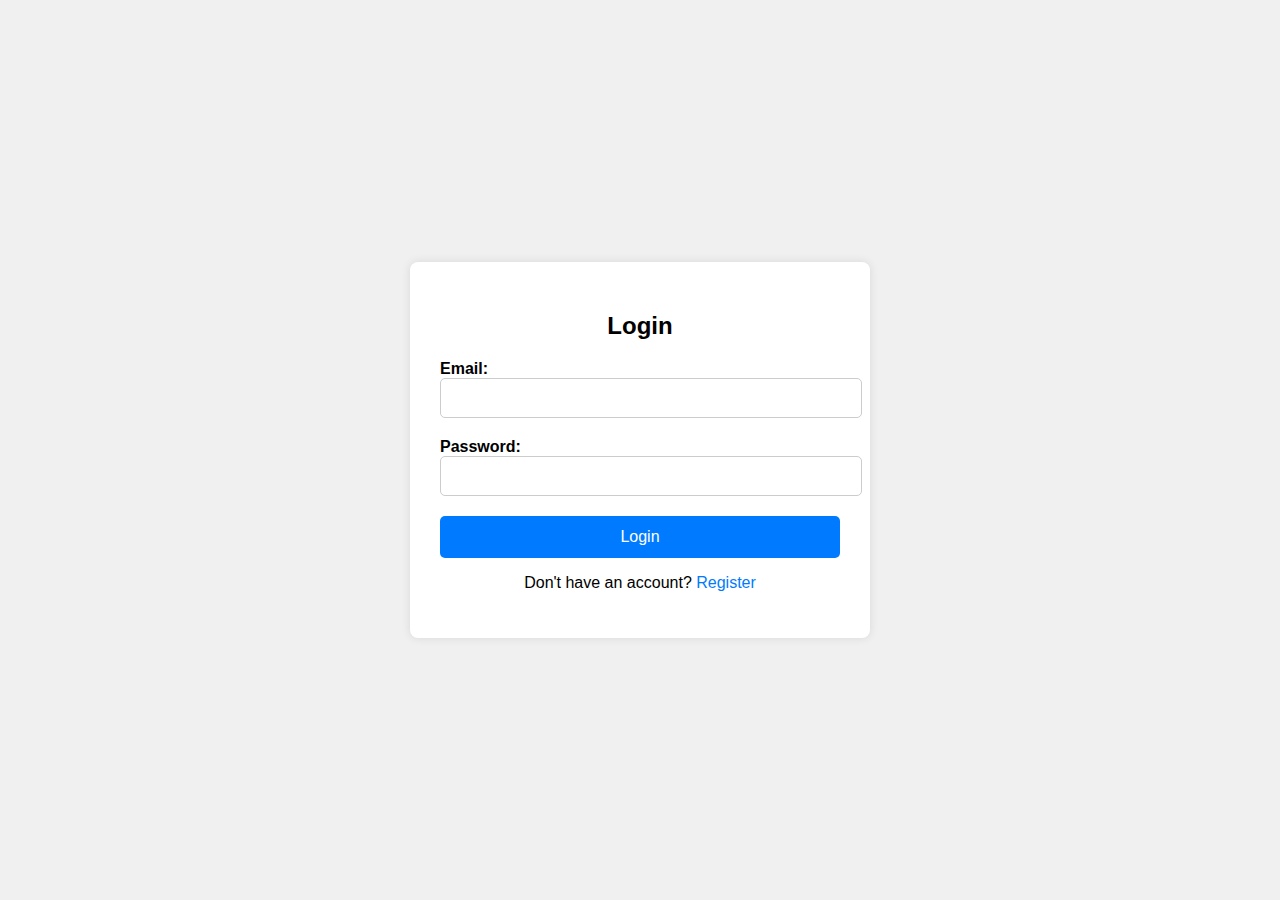
<file: login.html>
<!DOCTYPE html>
<html lang="en">
<head>
    <meta charset="UTF-8">
    <meta name="viewport" content="width=device-width, initial-scale=1.0">
    <title>Login</title>
    <link rel="stylesheet" href="style.css">
    <script src="script.js"></script>
   
</head>
<body class="login-register-container">
    <div class="login-register-form">
        <h2>Login</h2>

        <form action="login.php" method="post" onsubmit="return validateForm()">
            <label for="email">Email:</label>
            <input type="email" id="email" name="email" required>

            <label for="password">Password:</label>
            <input type="password" id="password" name="password" required>

            <button type="submit">Login</button>
        </form>

        <div class="redirect-link">
            <p>Don't have an account? <a href="register.html">Register</a></p>
        </div>
    </div>
</body>
</html>
</file>
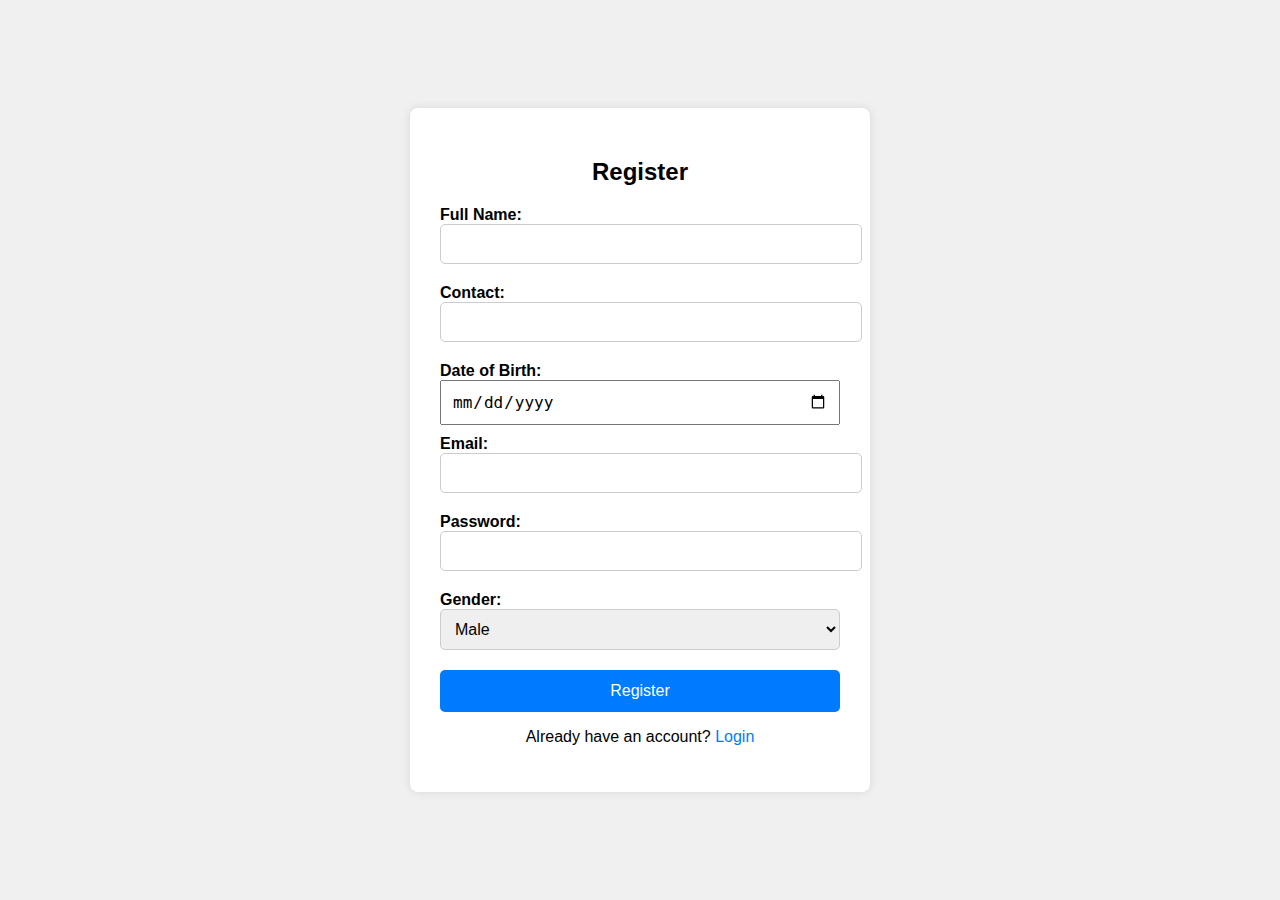
<file: register.html>
<!DOCTYPE html>
<html lang="en">

<head>
    <meta charset="UTF-8">
    <meta name="viewport" content="width=device-width, initial-scale=1.0">
    <title>Register</title>
    <link rel="stylesheet" href="style.css">
</head>

<body class="login-register-container">
    <div class="login-register-form">
        <h2>Register</h2>

        <form action="register.php" method="post">
            <label for="fullname">Full Name:</label>
            <input type="text" id="fullname" name="fullname" required>

            <label for="contact">Contact:</label>
            <input type="text" id="contact" name="contact" required>

            <label for="dob">Date of Birth:</label>
            <input type="date" id="dob" name="dob" required>

            <label for="email">Email:</label>
            <input type="email" id="email" name="email" required>

            <label for="password">Password:</label>
            <input type="password" id="password" name="password" required>

            <label for="gender">Gender:</label>
            <select id="gender" name="gender" required>
                <option value="male">Male</option>
                <option value="female">Female</option>
                <option value="other">Other</option>
            </select>

            <button type="submit">Register</button>
        </form>

        <div class="redirect-link">
            <p>Already have an account? <a href="login.html">Login</a></p>
        </div>
    </div>
</body>

</html>
</file>
<file: style.css>
body {
    margin: 0;
    font-family: 'Arial', sans-serif;
}

.row {
    display: flex;
}

.row-center {
    display: flex;
    align-items: center; 
    justify-content: center;  
    text-align: center;  
}

.column {
    width: 50%;
    box-sizing: border-box;
    padding: 20px;
}

.form-section {
    background-color: #f0f0f0;

}

form {
    display: flex;
    flex-direction: column;
}

input,
select,
textarea {
    margin-bottom: 10px;
    padding: 10px;
    font-size: 16px;
}

.package-section,
.services-section {
    padding: 20px;
}

.package-card {
    width: 30%;
    height: 30%;
    margin: 10px;
    box-shadow: 0 4px 8px rgba(0, 0, 0, 0.1);
    border-radius: 8px;
    overflow: hidden;
    transition: transform 0.3s;
    cursor: pointer;
}

.package-card:hover {
    transform: scale(1.05);
}

.package-card img {
    max-width: 100%;
    height: auto;
    border-bottom: 1px solid #ddd;
}

.package-card-content {
    padding: 15px;
}


/*row*/
.element {
    width: 50%;  
    box-sizing: border-box;  
    padding: 10px; 
    margin: 5px; 
   
}


/* Service */

.service-card {
    width: 20%;
    margin: 2px;
    padding: auto;
    box-shadow: 0 4px 8px rgba(0, 0, 0, 0.1);
    border-radius: 8px;
    overflow: hidden;
    transition: transform 0.3s;
    cursor: pointer;
}

.service-card:hover {
    transform: scale(1.05);
}

.service-card img {
    max-width: 100%;
    max-height: 200px;
    height: fit-content;
    object-fit: cover;
    border-bottom: 1px solid #ddd;
}

.service-card-content {
    padding: 5px;
}




/* Rating star */

.star-container {
    display: inline-block;
    font-size: 24px;
}

.star {
    color: #ddd;

    cursor: pointer;
}

.star.filled {
    color: #ffc400;

}






button {
    padding: 12px 24px;
    background-color: #007BFF;
    color: #fff;
    border: none;
    border-radius: 5px;
    font-size: 16px;
    cursor: pointer;
    transition: background-color 0.3s ease-in-out;
}

button:hover {
    background-color: #0056b3;
}


footer {
    text-align: center;
    padding: 20px;  
    background-color: #f0f0f0; 
}

footer a {
    margin: 0 10px; 
    transition: transform 0.3s ease-in-out; 
}

footer a:hover {
    transform: scale(1.2);
}




header {
    display: flex;
    justify-content: space-between;
    align-items: center;
    padding: 15px;
    background-color: #333;
    color: #fff;
}

nav {
    display: flex;
    align-items: center;
    z-index: 100;
}

nav img {
    height: 30px;
    margin-right: 10px;
}

nav ul {
    list-style: none;
    display: flex;
}

nav ul li {
    margin-right: 20px;
}

nav ul li:last-child {
    margin-right: 0;
}

nav ul li:hover ul {
    display: block;
}

nav ul ul {
    display: none;
    position: absolute;
    background-color: #333;
}

nav ul ul li {
    display: block;
    width: 120px;
    padding: 10px;
}

nav a {
    text-decoration: none;
    color: #fff;
    font-weight: bold;
}

header button {
    padding: 12px 24px;
    background-color: #007BFF;
    color: #fff;
    border: none;
    border-radius: 5px;
    font-size: 16px;
    cursor: pointer;
    transition: background-color 0.3s ease-in-out;
}

header button:hover {
    background-color: #0056b3;
}

.background-image {
    position: relative;
    width: 100%;
    height: 90vh;
    background: url('images/boat_background.jpeg') center/cover;
    display: flex;
    flex-direction: column;
    align-items: center;
    justify-content: center;
    color: #fff;
}

.background-image h1 {
    font-size: 36px;
}

.background-image h2 {
    font-size: 48px;
    margin: 10px 0;
    animation: changeText 2s infinite alternate;
}

.background-image button {
    padding: 10px 20px;
    background-color: #ffcc00;
    color: #333;
    border: none;
    font-size: 18px;
    cursor: pointer;
}

@keyframes changeText {
    0% {
        transform: scale(1);
    }

    100% {
        transform: scale(1.1);
    }
}

.logo{
    display: flex;
    align-items: center;
}

.logo-image {
    height: 40px;
    margin-right: 10px;
}






/* Login and Register Page Styles */

.login-register-container {
    width: 100%;
    height: 100vh;
    display: flex;
    justify-content: center;
    align-items: center;
    background-color: #f0f0f0;
}

.login-register-form {
    width: 400px;
    padding: 30px;
    background-color: #fff;
    border-radius: 8px;
    box-shadow: 0 0 10px rgba(0, 0, 0, 0.1);
}

.login-register-form h2 {
    margin-bottom: 20px;
    text-align: center;
}

.login-register-form label {
    font-weight: bold;
}

.login-register-form input[type="text"],
.login-register-form input[type="email"],
.login-register-form input[type="password"],
.login-register-form select {
    width: 100%;
    padding: 10px;
    margin-bottom: 20px;
    border: 1px solid #ccc;
    border-radius: 5px;
    font-size: 16px;
}

.login-register-form button {
    width: 100%;
    padding: 12px 0;
    background-color: #007BFF;
    color: #fff;
    border: none;
    border-radius: 5px;
    font-size: 16px;
    cursor: pointer;
    transition: background-color 0.3s ease-in-out;
}

.login-register-form button:hover {
    background-color: #0056b3;
}

.login-register-form .redirect-link {
    text-align: center;
}

.login-register-form .redirect-link a {
    color: #007BFF;
    text-decoration: none;
}

.login-register-form .redirect-link a:hover {
    text-decoration: underline;
}
</file>
